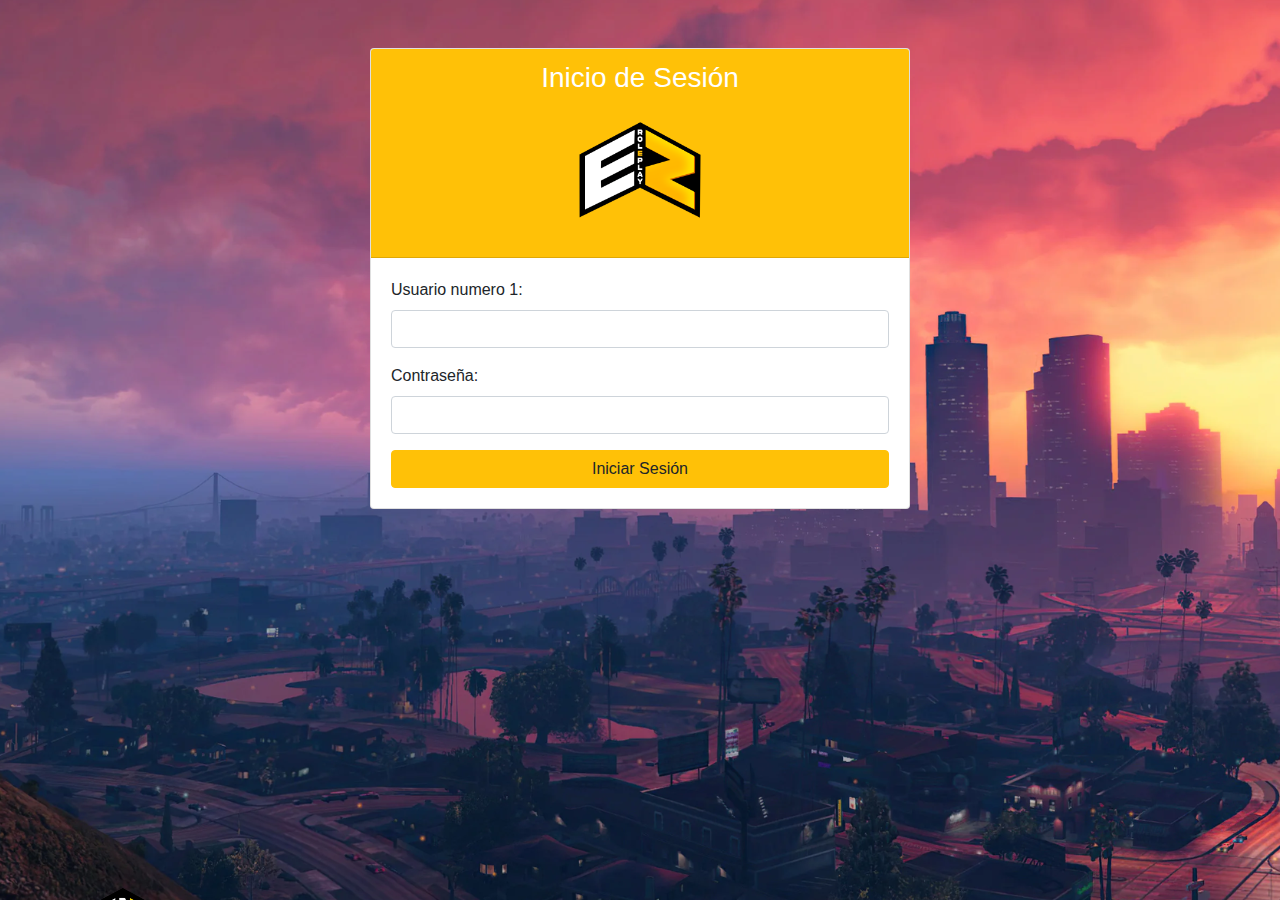
<file: index.html>
<!DOCTYPE html>
<html lang="es">
<head>
    <meta charset="UTF-8">
    <meta name="viewport" content="width=device-width, initial-scale=1, shrink-to-fit=no">
    <link rel="stylesheet" href="https://stackpath.bootstrapcdn.com/bootstrap/4.3.1/css/bootstrap.min.css">
    <title>Inicio de Sesión</title>
    <link rel="stylesheet" type="text/css" href="./style.css">
</head>
<body class="bg-light">

    <div class="container mt-5">
        <div class="row justify-content-center">
            <div class="col-md-6">
                <div class="card">
                    <div class="card-header bg-warning text-white text-center">
                        <h3 class="mb-0">Inicio de Sesión</h3>
                        <img src="./img/ezeroleplay.png" alt="" width="150px">
                    </div>
                    <div class="card-body">
                        <form id="loginForm">
                            <div class="form-group">
                                <label for="username">Usuario numero 1:</label>
                                <input type="text" class="form-control" id="username" name="username" required>
                            </div>
                            <div class="form-group">
                                <label for="password">Contraseña:</label>
                                <input type="password" class="form-control" id="password" name="password" required>
                            </div>
                            <button type="button" class="btn btn-warning btn-block" onclick="login()">Iniciar Sesión</button>
                        </form>
                    </div>
                </div>
            </div>
        </div>
    </div>

    <script>
        function login() {
            var username = document.getElementById('username').value;
            var password = document.getElementById('password').value;

            // Verifica las credenciales (puedes cambiarlas según tus necesidades)
            if (username === 'AdminEz' && password === 'AdminEz1234') {
                localStorage.setItem('authenticated', 'true');
                window.location.href = './carros.html'; // Redirige a la página protegida
            } else {
                alert('Credenciales incorrectas');
            }
        }
    </script>
</body>
</html>
</file>
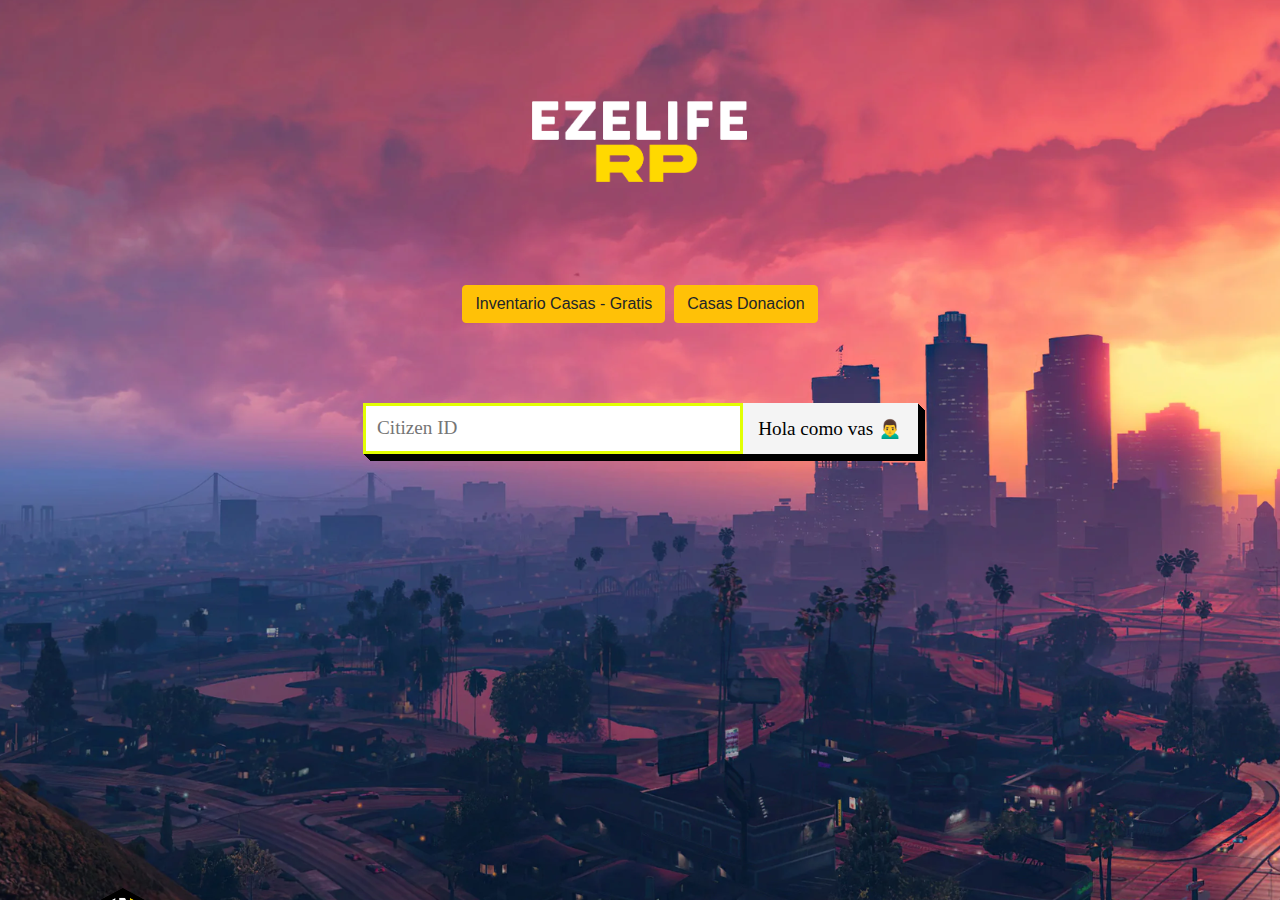
<file: carros.html>
<!DOCTYPE html>
<html lang="es">
<head>
    <meta charset="UTF-8">
    <meta name="viewport" content="width=device-width, initial-scale=1, shrink-to-fit=no">
    <link rel="stylesheet" href="https://stackpath.bootstrapcdn.com/bootstrap/4.3.1/css/bootstrap.min.css">
    <title>Backup Ezelife Database</title>
    <link rel="stylesheet" type="text/css" href="./style.css">
    <link rel="stylesheet" href="https://cdnjs.cloudflare.com/ajax/libs/font-awesome/5.15.3/css/all.min.css" integrity="sha384-SZXxX4whJ79/gErwcOYf+zWLeJdY/qpuqC4cAa9rOGUstPomtqpuNWT9wdPEn2fk" crossorigin="anonymous">
    <style>
        /* Agrega estilos personalizados para el fondo blanco en las tablas */
        table {
            background-color: #fff;
        }
    </style>
</head>
<body>

    <div class="container">
        <h2 class="titulo text-center mt-5 pt-5">
            <img src="./img/EZELIFE LOGO LETRAS.png" alt="" width="250px">
        </h2>
        <h2 class="titulo text-center mt-5 pt-5"> <a href="./casas.html"> <button type="button" class="btn btn-warning">Inventario Casas - Gratis  </button></a> <a href="./casasapagasbussines.html"> <button type="button" class="btn btn-warning">Casas Donacion</button></a></h2>
        <div class="field" id="searchform">

            
            <input type="text" value="" id="searchterm" placeholder="Citizen ID" />
            <button type="button" id="search"><span>Hola como vas 🙍‍♂️</span></button>
        </div>

        <div class="list-group" id="vehicleList"></div>
        <div id="vehicleInfo" class="mt-3"></div>
    </div>

    <script src="https://code.jquery.com/jquery-3.3.1.slim.min.js"></script>
    <script src="https://cdnjs.cloudflare.com/ajax/libs/popper.js/1.14.7/umd/popper.min.js"></script>
    <script src="https://stackpath.bootstrapcdn.com/bootstrap/4.3.1/js/bootstrap.min.js"></script>

    <script>
        document.addEventListener('DOMContentLoaded', function () {
            var searchButton = document.getElementById('search');
            var searchInput = document.getElementById('searchterm');
            var vehicleList = document.getElementById('vehicleList');
            var vehicleInfo = document.getElementById('vehicleInfo');

            searchButton.addEventListener('click', function () {
                var citizenId = searchInput.value;
                loadCitizenData(citizenId);
            });

            function loadCitizenData(citizenId) {
                // Realiza una solicitud AJAX para cargar el JSON de ciudadanos
                fetch('./dataId.json')
                    .then(response => response.json())
                    .then(citizenData => {
                        var citizenInfo = citizenData.data.find(function (item) {
                            return item.citizenid === citizenId;
                        });

                        vehicleList.innerHTML = ''; // Limpiar la lista de vehículos
                        vehicleInfo.innerHTML = ''; // Limpiar la información del vehículo

                        if (citizenInfo) {
                            loadVehicleData(citizenInfo);
                        } else {
                            var listItem = document.createElement('li');
                            listItem.className = 'list-group-item';
                            listItem.textContent = 'Ciudadano no encontrado';
                            vehicleList.appendChild(listItem);
                        }
                    })
                    .catch(error => console.error('Error al cargar el JSON de ciudadanos:', error));
            }

            function loadVehicleData(citizenInfo) {
                // Realiza una solicitud AJAX para cargar el JSON de vehículos e inventarios
                fetch('./plate.json')
                    .then(response => response.json())
                    .then(vehicleInventory => {
                        citizenInfo.plates.forEach(function (plate) {
                            var listItem = document.createElement('li');
                            listItem.className = 'list-group-item d-flex justify-content-between align-items-center';
                            listItem.textContent = plate;

                            var arrowButton = document.createElement('button');
                            arrowButton.className = 'btn btn-primary btn-sm';
                            arrowButton.innerHTML = '<span>↓</span>';
                            arrowButton.addEventListener('click', function () {
                                showVehicleInfo(plate, vehicleInventory[plate]);
                            });

                            listItem.appendChild(arrowButton);
                            vehicleList.appendChild(listItem);
                        });
                    })
                    .catch(error => console.error('Error al cargar el JSON de vehículos e inventarios:', error));
            }

            function showVehicleInfo(plate, inventory) {
                var table = '<table class="table mt-3">';
                table += '<thead><tr><th>Nombre</th><th>Cantidad</th></thead><tbody>';

                if (inventory) {
                    for (var item in inventory) {
                        table += '<tr><td>' + item + '</td><td>' + inventory[item] + '</td></tr>';
                    }
                } else {
                    // Mostrar mensaje cuando no se encuentra nada del vehículo
                    table += '<tr><td colspan="2">No se encuentra nada del vehículo</td></tr>';
                }

                table += '</tbody></table>';
                vehicleInfo.innerHTML = table;
            }
        });
        
    </script>
</body>
</html>
</file>
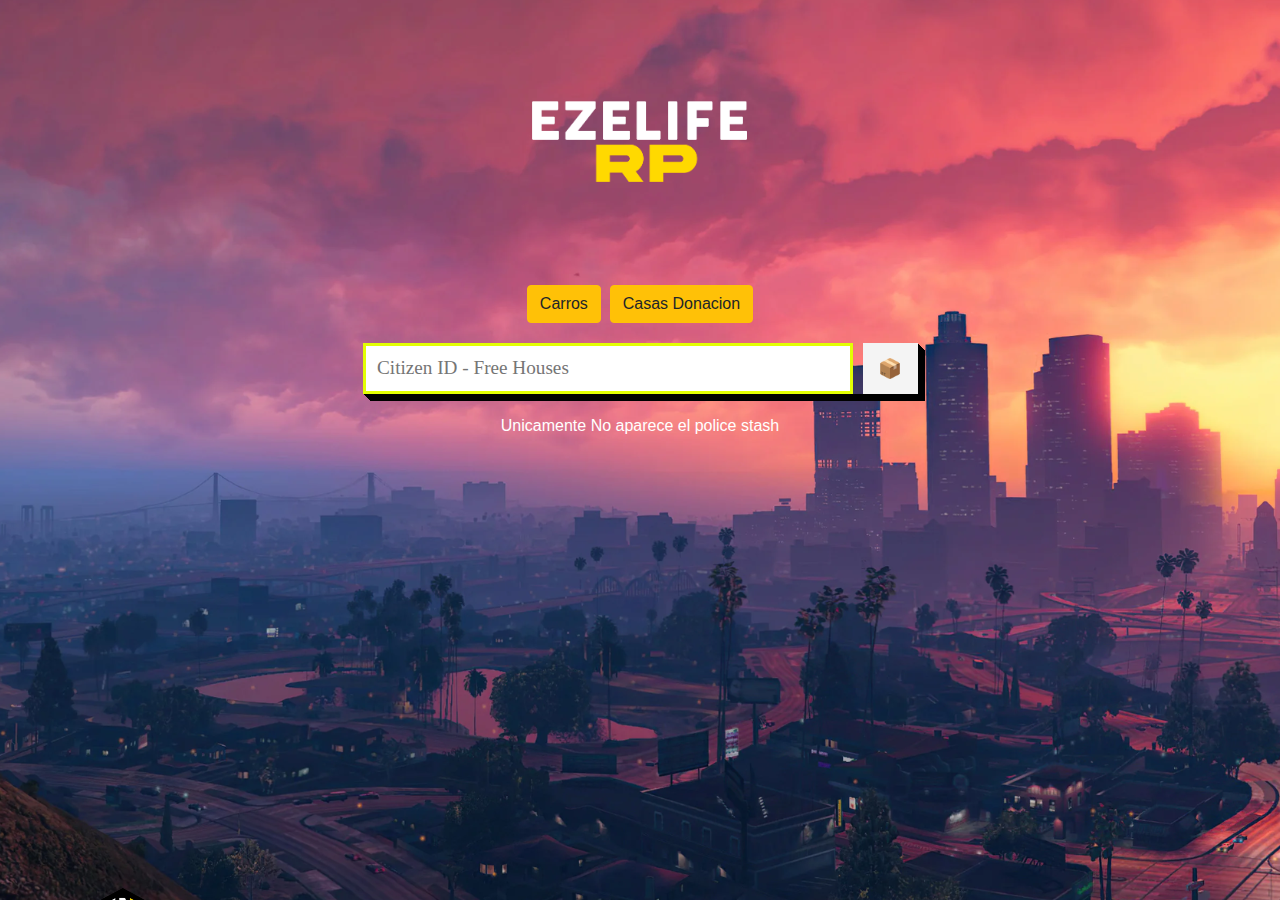
<file: casas.html>
<!DOCTYPE html>
<html lang="es">
<head>
    <meta charset="UTF-8">
    <meta name="viewport" content="width=device-width, initial-scale=1, shrink-to-fit=no">
    <link rel="stylesheet" href="https://stackpath.bootstrapcdn.com/bootstrap/4.3.1/css/bootstrap.min.css">
    <title>Backup Ezelife Database</title>
    <link rel="stylesheet" type="text/css" href="./style.css">
    <link rel="stylesheet" href="https://cdnjs.cloudflare.com/ajax/libs/font-awesome/5.15.3/css/all.min.css" integrity="sha384-SZXxX4whJ79/gErwcOYf+zWLeJdY/qpuqC4cAa9rOGUstPomtqpuNWT9wdPEn2fk" crossorigin="anonymous">
    <style>
        /* Agrega estilos personalizados para el fondo blanco en las tablas */
        table {
            background-color: #fff;
        }

        /* Agrega estilos para la barra de búsqueda */
        #searchform {
            margin-top: 20px;
            margin-bottom: 20px;
            text-align: center;
        }

        #searchterm {
            width: 200px;
            margin-right: 10px;
        }
    </style>
</head>
<body>

    <div class="container">
        <h2 class="titulo text-center mt-5 pt-5">
            <img src="./img/EZELIFE LOGO LETRAS.png" alt="" width="250px">
        </h2>
       
        <h2 class="titulo text-center mt-5 pt-5"> <a href="./index.html"> <button type="button" class="btn btn-warning">Carros</button></a><a href="./casasapagasbussines.html"> <button type="button" class="btn btn-warning">Casas Donacion</button></a></h2>

        <div class="field" id="searchform">
            <input type="text" value="" id="searchterm" placeholder="Citizen ID - Free Houses" />
            <button type="button" id="search" onclick="searchStash()"><span>📦</span></button>
        </div>
        <p class="titulo text-center" style="color: #fff;">Unicamente No aparece el police stash  </p>
        <div class="list-group" id="itemList"></div>
    </div>

    <script src="https://code.jquery.com/jquery-3.3.1.slim.min.js"></script>
    <script src="https://cdnjs.cloudflare.com/ajax/libs/popper.js/1.14.7/umd/popper.min.js"></script>
    <script src="https://stackpath.bootstrapcdn.com/bootstrap/4.3.1/js/bootstrap.min.js"></script>

    <script>
        async function searchStash() {
            var stashCode = document.getElementById('searchterm').value;

            // Realiza una solicitud AJAX para cargar el JSON de códigos e IDs
            const codesAndIdsResponse = await fetch('./dataIdhouse.json');
            const codesAndIdsData = await codesAndIdsResponse.json();

            // Busca el ID correspondiente al código ingresado
            var stashId = codesAndIdsData.find(item => item.code === stashCode)?.id;

            // Si se encontró el ID, realiza una solicitud adicional para cargar el JSON de housing
            if (stashId) {
                const housingResponse = await fetch('./house.json');
                const housingData = await housingResponse.json();

                var stash = housingData.find(item => item.id === stashId);

                var itemList = document.getElementById('itemList');
                itemList.innerHTML = ''; // Limpiar la lista de items

                if (stash) {
                    stash.items.forEach(function (item) {
                        var listItem = document.createElement('div');
                        listItem.className = 'list-group-item';
                        listItem.textContent = `${item.name}: ${item.amount}`;
                        itemList.appendChild(listItem);
                    });
                } else {
                    var listItem = document.createElement('div');
                    listItem.className = 'list-group-item';
                    listItem.textContent = 'No se encontró nada en el stash';
                    itemList.appendChild(listItem);
                }
            } else {
                // Si no se encontró el ID correspondiente al código
                var itemList = document.getElementById('itemList');
                itemList.innerHTML = '';

                var listItem = document.createElement('div');
                listItem.className = 'list-group-item';
                listItem.textContent = 'No se encontró el ID correspondiente al código ingresado';
                itemList.appendChild(listItem);
            }
        }
    </script>
</body>
</html>
</file>
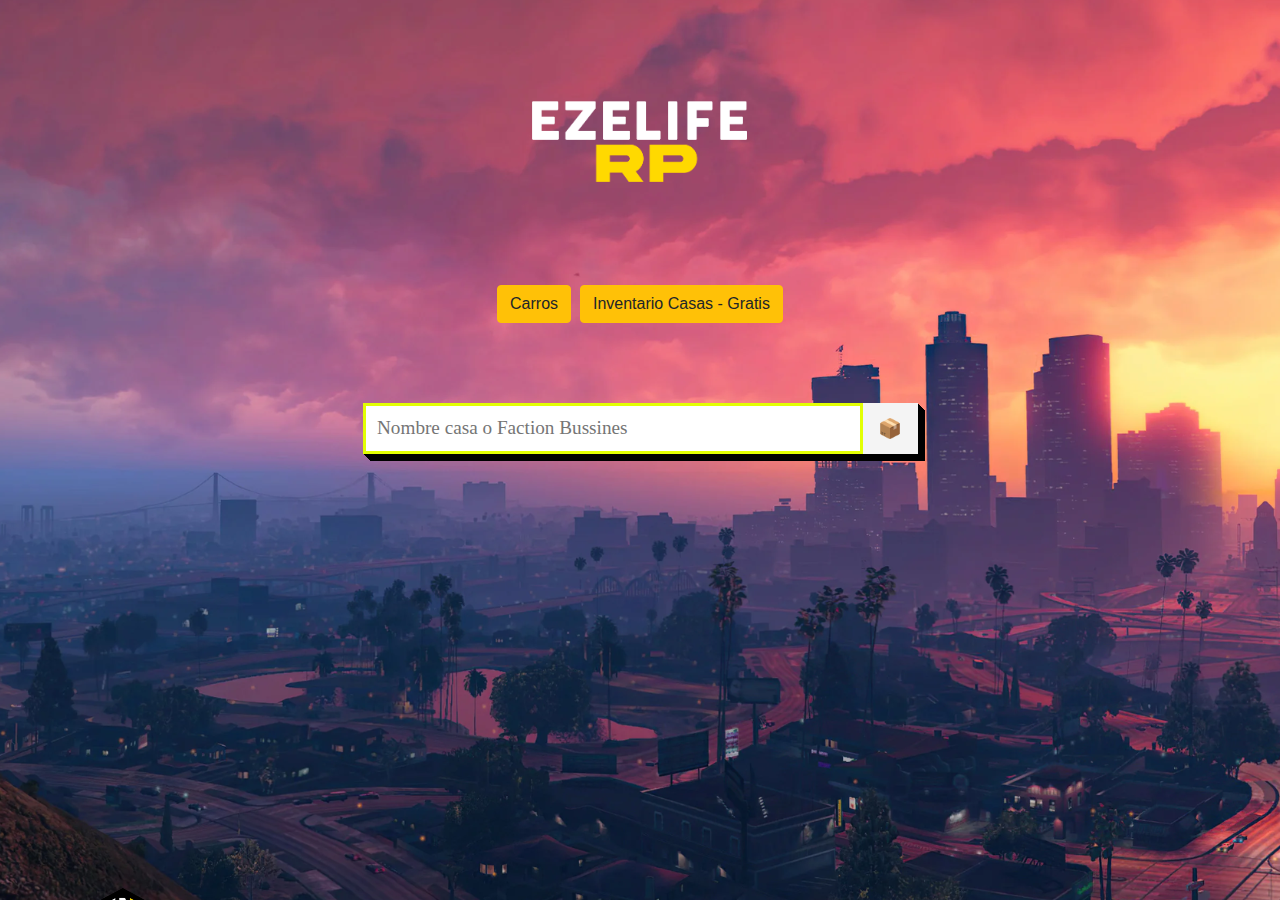
<file: casasapagasbussines.html>
<!DOCTYPE html>
<html lang="es">
<head>
    <meta charset="UTF-8">
    <meta name="viewport" content="width=device-width, initial-scale=1, shrink-to-fit=no">
    <link rel="stylesheet" href="https://stackpath.bootstrapcdn.com/bootstrap/4.3.1/css/bootstrap.min.css">
    <title>Backup Ezelife Database</title>
    <link rel="stylesheet" type="text/css" href="./style.css">
    <link rel="stylesheet" href="https://cdnjs.cloudflare.com/ajax/libs/font-awesome/5.15.3/css/all.min.css" integrity="sha384-SZXxX4whJ79/gErwcOYf+zWLeJdY/qpuqC4cAa9rOGUstPomtqpuNWT9wdPEn2fk" crossorigin="anonymous">
    <style>
        /* Agrega estilos personalizados para el fondo blanco en las tablas */
        table {
            background-color: #fff;
        }
    </style>
</head>
<body>

    <div class="container">
        <h2 class="titulo text-center mt-5 pt-5">
            <img src="./img/EZELIFE LOGO LETRAS.png" alt="" width="250px">
        </h2>
        <h2 class="titulo text-center mt-5 pt-5"> <a href="./index.html"> <button type="button" class="btn btn-warning">Carros</button></a>  <a href="./casas.html"> <button type="button" class="btn btn-warning">Inventario Casas - Gratis  </button></a></h2>

        <div class="field" id="searchform">
            <input type="text" value="" id="searchterm" placeholder="Nombre casa o Faction Bussines" />
            <button type="button" id="search" onclick="searchStash()"><span>📦</span></button>
        </div>

        <div class="list-group" id="itemList"></div>
    </div>

    <script src="https://code.jquery.com/jquery-3.3.1.slim.min.js"></script>
    <script src="https://cdnjs.cloudflare.com/ajax/libs/popper.js/1.14.7/umd/popper.min.js"></script>
    <script src="https://stackpath.bootstrapcdn.com/bootstrap/4.3.1/js/bootstrap.min.js"></script>

    <script>
        function searchStash() {
            var stashNumber = document.getElementById('searchterm').value;

            // Realiza una solicitud AJAX para cargar el JSON de housing
            fetch('./house.json')
                .then(response => response.json())
                .then(housingData => {
                    var stash = housingData.find(item => item.id === stashNumber);

                    var itemList = document.getElementById('itemList');
                    itemList.innerHTML = ''; // Limpiar la lista de items

                    if (stash) {
                        stash.items.forEach(function (item) {
                            var listItem = document.createElement('div');
                            listItem.className = 'list-group-item';
                            listItem.textContent = `${item.name}: ${item.amount}`;
                            itemList.appendChild(listItem);
                        });
                    } else {
                        var listItem = document.createElement('div');
                        listItem.className = 'list-group-item';
                        listItem.textContent = 'No se encontró nada en el stash';
                        itemList.appendChild(listItem);
                    }
                })
                .catch(error => console.error('Error al cargar el JSON de housing:', error));
        }
    </script>
</body>
</html>
</file>
<file: style.css>
body{
    background-image: url("./img/Diseño-sin-título-_5_.webp");
  }

  .img{
    justify-content: center;
    align-items:center;
  }

  a:hover, a:visited, a:link, a:active
  {
    text-decoration: none;
  
    
  }
  
  #random{
        margin-top: 30px;
        color:white; 
        font-size: 20px;
        font-family: 'Montserrat Alternates'
  }
  
  
  .field {
    display:flex;
    position:realtive;
    margin:5em auto;
    width:50%;
    flex-direction:row;
    box-shadow:
     1px 1px 0 rgb(0, 0, 0),
     2px 2px 0 rgb(0, 0, 0),
     3px 3px 0  rgb(0, 0, 0),
     4px 4px 0 rgb(0, 0, 0),
     5px 5px 0 rgb(0, 0, 0),
     6px 6px 0 rgb(0, 0, 0),
     7px 7px 0 rgb(0, 0, 0)
    ;
  }
  
  .field>input[type=text],
  .field>button {
    display:block;
    font:1.2em 'Montserrat Alternates';
  }
  
  .field>input[type=text] {
    flex:1;
    padding:0.6em;
    border:0.2em solid rgb(226, 255, 3);
  }
  
  .field>button {
    padding:0.6em 0.8em;
    background-color:rgb(244, 244, 244);
    color:while;
    border:none;
  }
</file>
